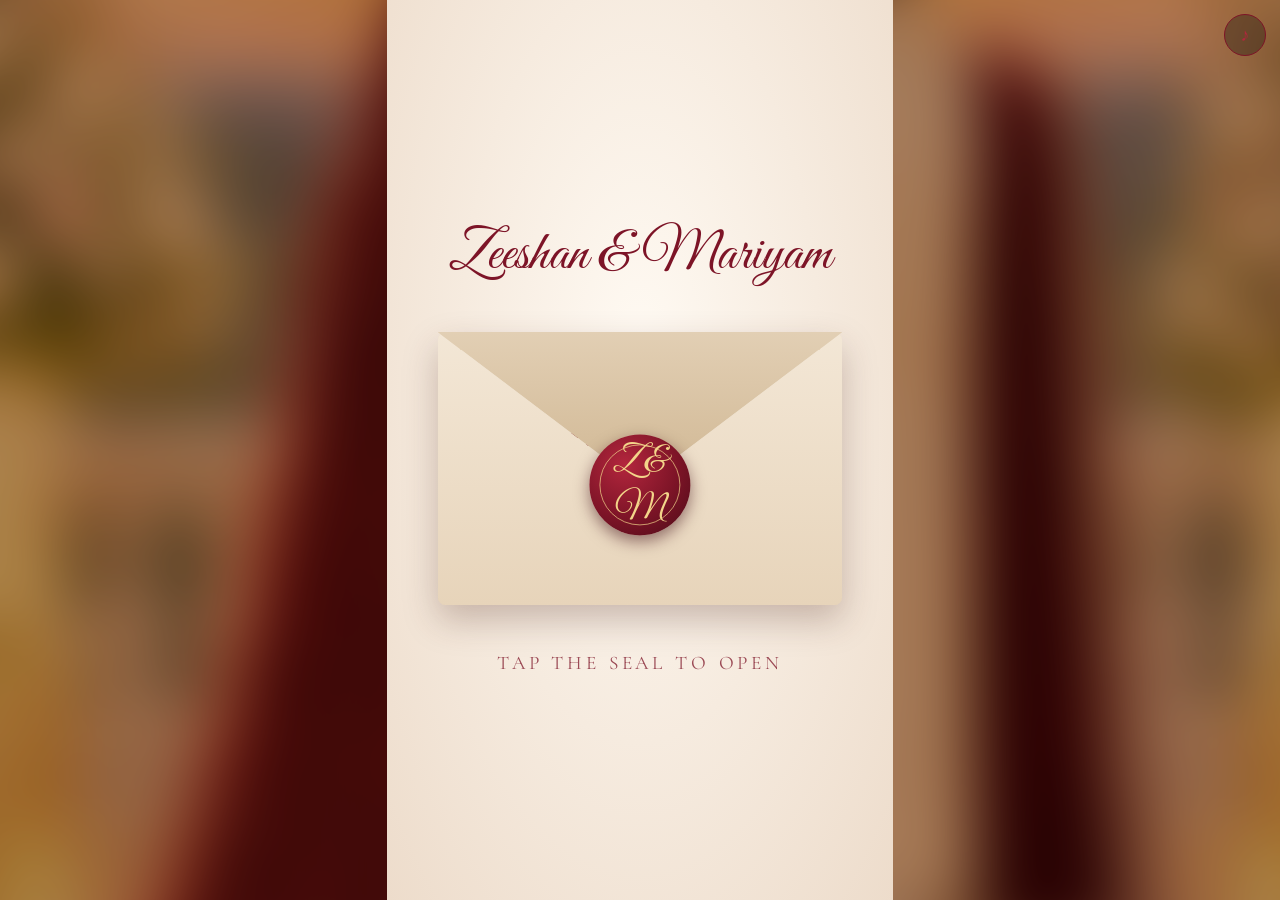
<file: barat.html>
<!doctype html>
<html lang="en">
<head>
<meta charset="utf-8">
<meta name="robots" content="noindex,nofollow">
<meta name="viewport" content="width=device-width,initial-scale=1">
<title>Barat Invitation</title>
<link href="https://fonts.googleapis.com/css2?family=Amiri&family=Cormorant+Garamond:wght@400;600;700&family=Great+Vibes&display=swap" rel="stylesheet">
<link rel="stylesheet" href="card.css">
</head>
<body>
<script>
  // Sab details yahan se badlein
  window.CARD = {
    theme: 'sunset',
    image: 'barat-sunset.jpg',
    intro: 'You are invited',
    title: 'Barat Invitation - Zeeshan & Mariyam',
    host: 'Mr &amp; Mrs. Ahmad Shakeel Butt',
    event: 'Barat Ceremony',
    groom: 'Zeeshan Ahmad',
    with: 'with',
    bride: 'Mariyam Tariq',
    date: 'Saturday, 05 December 2026',
    timeLabel: 'Sehra Bandi',
    time: '05:00 PM',
    contactsTitle: 'RSVP',
    timeAddr: '292-B3, Johar Town',
    venue: 'Faletti&rsquo;s Banquet Hall',
    address: 'Airport Road, Lahore',
    contacts: [
      { name: 'Faizan Ahmad', tel: '0341-6800179' },
      { name: 'Ahmad Shakeel', tel: '0325-0503595' }
    ],
    inv: {
      blessing: 'A joyous occasion awaits with blessings from the Almighty',
      host: 'Mr and Mrs Ahmad Shakeel Butt',
      invite: 'delightfully invite you to celebrate the',
      of: 'of their beloved son',
      ayah: {
        ar: 'وَمِنْ آيَاتِهِ أَنْ خَلَقَ لَكُم مِّنْ أَنفُسِكُمْ أَزْوَاجًا لِّتَسْكُنُوا إِلَيْهَا وَجَعَلَ بَيْنَكُم مَّوَدَّةً وَرَحْمَةً',
        en: 'And among His signs is that He created for you spouses from among yourselves, that you may find tranquility in them, and He placed between you love and mercy.',
        ref: 'Surah Ar-Rum 30:21'
      }
    },
    dua: {
      ar: 'بَارَكَ اللَّهُ لَكُمَا وَبَارَكَ عَلَيْكُمَا وَجَمَعَ بَيْنَكُمَا فِي خَيْرٍ',
      en: 'May Allah bless you both, shower His blessings upon you, and unite you both in goodness.'
    },
    envelope: true,
    monogram: 'Z &amp; M',
    envTitle: 'Zeeshan &amp; Mariyam',
    countdownTo: '2026-12-05T17:00:00+05:00',
    mapQuery: 'Falettis Banquet Hall Airport Road Lahore',
    map: 'https://www.google.com/maps/search/?api=1&query=Falettis+Banquet+Hall+Airport+Road+Lahore',
    music: 'music/barat.mp3'
  };
</script>
<script src="card.js"></script>
</body>
</html>
</file>
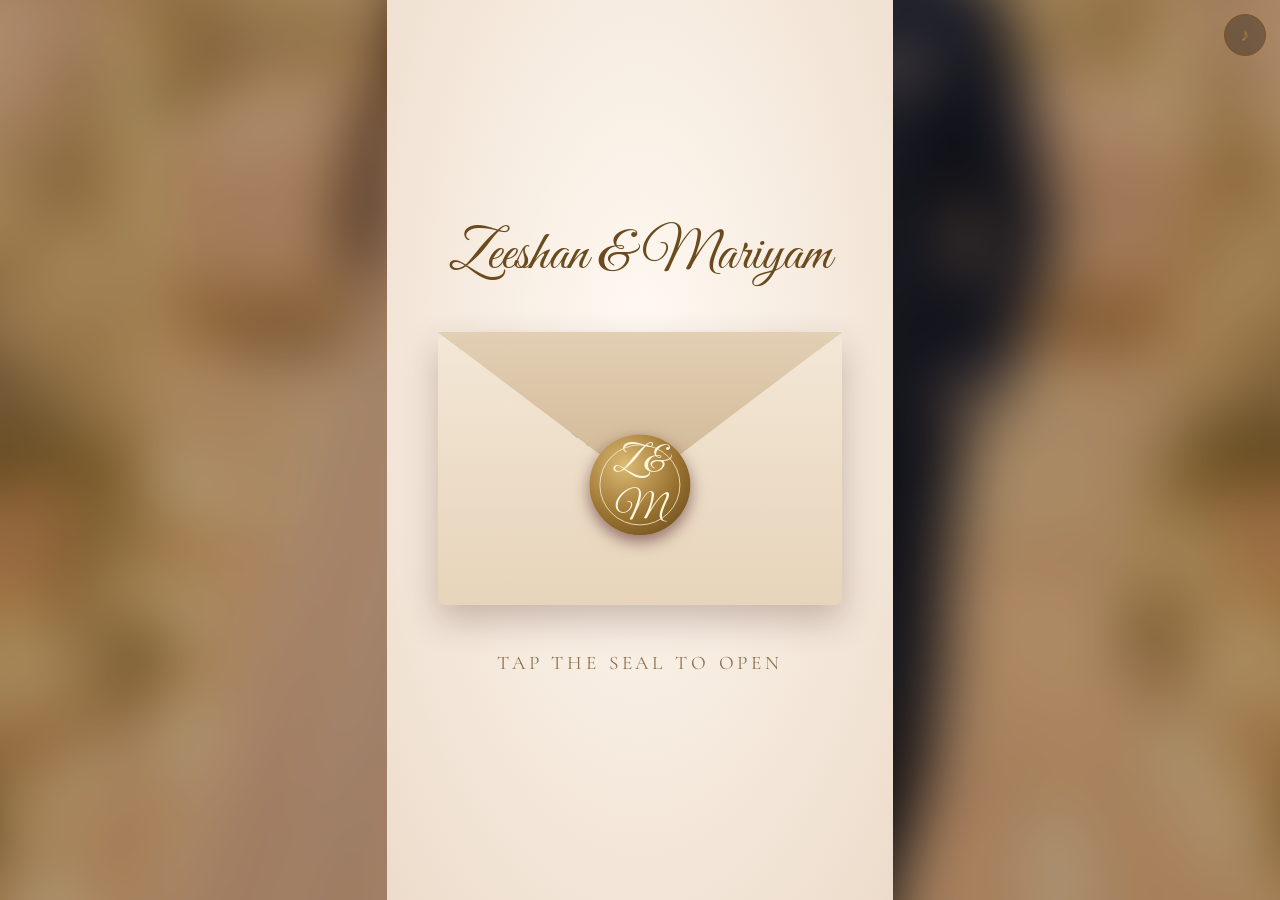
<file: walima.html>
<!doctype html>
<html lang="en">
<head>
<meta charset="utf-8">
<meta name="robots" content="noindex,nofollow">
<meta name="viewport" content="width=device-width,initial-scale=1">
<title>Walima Invitation</title>
<link href="https://fonts.googleapis.com/css2?family=Amiri&family=Cormorant+Garamond:wght@400;600;700&family=Great+Vibes&display=swap" rel="stylesheet">
<link rel="stylesheet" href="card.css">
</head>
<body>
<script>
  // Sab details yahan se badlein
  window.CARD = {
    theme: 'champagne',
    image: 'walima-champagne.jpg',
    intro: 'You are invited',
    title: 'Walima Invitation - Zeeshan & Mariyam',
    inv: {
      host: 'Mr. and Mrs. Ahmad Shakeel Butt',
      invite: 'cordially invite you to the Walima reception celebrating the marriage of their son',
      after: 'Please honour us with your presence and bless the couple with your heartfelt duas as we celebrate this special occasion.',
      ayah: {
        ar: 'وَمِنْ آيَاتِهِ أَنْ خَلَقَ لَكُم مِّنْ أَنفُسِكُمْ أَزْوَاجًا لِّتَسْكُنُوا إِلَيْهَا وَجَعَلَ بَيْنَكُم مَّوَدَّةً وَرَحْمَةً',
        en: 'And among His signs is that He created for you spouses from among yourselves, that you may find tranquility in them, and He placed between you love and mercy.',
        ref: 'Surah Ar-Rum 30:21'
      }
    },
    dua: {
      ar: 'بَارَكَ اللَّهُ لَكُمَا وَبَارَكَ عَلَيْكُمَا وَجَمَعَ بَيْنَكُمَا فِي خَيْرٍ',
      en: 'May Allah bless you both, shower His blessings upon you, and unite you both in goodness.'
    },
    envelope: true,
    monogram: 'Z &amp; M',
    envTitle: 'Zeeshan &amp; Mariyam',
    countdownTo: '2026-12-06T18:30:00+05:00',
    mapQuery: 'Daffodils Marquee Expo Center Road Johar Town Lahore',
    event: 'Walima',
    groom: 'Zeeshan Ahmad Butt',
    with: 'with',
    bride: 'Mariyam Tariq',
    date: 'Sunday, 06 December 2026',
    times: [
      { label: 'Reception', time: '06:30 PM' },
      { label: 'Dinner', time: '07:30 PM' }
    ],
    venue: 'Daffodils Marquee',
    address: 'Opp. Expo Center Road, Johar Town, Lahore',
    contactsTitle: 'RSVP',
    contacts: [
      { name: 'Faizan Ahmad', tel: '0341-6800179' },
      { name: 'Ahmad Shakeel', tel: '0325-0503595' }
    ],
    map: 'https://www.google.com/maps/search/?api=1&query=Daffodils+Marquee+Expo+Center+Road+Johar+Town+Lahore',
    music: 'music/walima.mp3'
};
</script>
<script src="card.js"></script>
</body>
</html>
</file>
<file: card.css>
*{box-sizing:border-box;margin:0;padding:0}
html,body{height:100%;background:#000}
body{font-family:'Cormorant Garamond',serif;overflow:hidden;-webkit-tap-highlight-color:transparent}

.theme-barat{
  --gold:#b98a45;--gold2:#e2c07a;--ink:#5e3427;--ink2:#8a5846;
  --scrim:255,250,244;--veil:rgba(255,250,244,.90);--veil2:rgba(247,228,216,.96);
  --btn-bg:#b98a45;--btn-fg:#fff;
}
.theme-sunset{
  --gold:#7d1427;--gold2:#b3263d;--ink:#5a0f1d;--ink2:#7e3a47;
  --scrim:255,240,226;--veil:rgba(255,244,232,.93);--veil2:rgba(250,226,210,.97);
  --btn-bg:#7d1427;--btn-fg:#fff4e8;
}
.theme-sunset .scrim.t{background:linear-gradient(rgba(255,240,226,.5),rgba(255,240,226,.18) 60%,rgba(255,240,226,0))}
.theme-sunset .scrim.b{background:linear-gradient(rgba(255,240,226,0),rgba(255,240,226,.6) 45%,rgba(255,240,226,.78))}
.theme-sunset .shade{background:linear-gradient(transparent,rgba(70,15,25,.5))}
.theme-walima{
  --gold:#d9a441;--gold2:#f3d58a;--ink:#f6dc9a;--ink2:#e8c394;
  --scrim:22,6,8;--veil:rgba(30,8,10,.90);--veil2:rgba(16,4,6,.96);
  --btn-bg:#d9a441;--btn-fg:#2c130c;
}

.scene{position:fixed;inset:0;overflow:hidden;background:#000}
.blur{position:absolute;inset:-5%;background-size:cover;background-position:center;filter:blur(28px) brightness(.7);transform:scale(1.1)}
.frame{position:relative;height:min(100vh,calc(100vw / .5625));width:min(100vw,calc(100vh * .5625));height:min(100svh,calc(100vw / .5625));width:min(100vw,calc(100svh * .5625));margin:auto;overflow:hidden;--u:3.75px;
  top:50%;transform:translateY(-50%)}

.pic{position:absolute;inset:0;background-size:cover;background-position:center;
  transition:transform 6s ease-out;animation:breathe 14s ease-in-out infinite alternate}
@keyframes breathe{from{transform:scale(1)}to{transform:scale(1.04)}}
.open .pic{animation:none;transform:scale(1.06)}

.scroller{position:absolute;inset:0;overflow-y:hidden;overflow-x:hidden;scrollbar-width:none;overscroll-behavior:contain}
.scroller::-webkit-scrollbar{display:none}
.open .scroller{overflow-y:auto}

/* before tap */
.shade{position:absolute;left:0;right:0;bottom:0;height:42%;pointer-events:none;
  background:linear-gradient(transparent,rgba(0,0,0,.55));transition:opacity .8s}
.theme-barat .shade{background:linear-gradient(transparent,rgba(60,30,20,.5))}
.open .shade{opacity:0}
.hello{position:absolute;left:0;right:0;bottom:18vh;bottom:18svh;text-align:center;color:#fff;
  text-shadow:0 2px 14px rgba(0,0,0,.65);transition:opacity .8s;pointer-events:none}
.hello .a{font-family:'Amiri',serif;font-size:calc(7 * var(--u))}
.hello .b{font-family:'Great Vibes',cursive;font-size:calc(13 * var(--u));line-height:1.1;margin-top:4px}
.open .hello{opacity:0}

/* hero */
.hero{position:relative;height:100%;text-align:center;color:var(--ink)}
.scrim{position:absolute;left:0;right:0;opacity:0;transition:opacity 2s ease 1s;pointer-events:none}
.scrim.t{top:0;height:36%;background:linear-gradient(rgba(var(--scrim),.92),rgba(var(--scrim),.7) 55%,rgba(var(--scrim),0))}
.scrim.b{bottom:0;height:34%;background:linear-gradient(rgba(var(--scrim),0),rgba(var(--scrim),.78) 45%,rgba(var(--scrim),.92))}
.open .scrim{opacity:1}
.top{position:absolute;top:calc(3 * var(--u));left:0;right:0;padding:0 calc(5 * var(--u))}
.bottom{position:absolute;bottom:calc(6 * var(--u));left:0;right:0;padding:0 calc(5 * var(--u))}
.rv{opacity:0;transform:translateY(calc(4 * var(--u)));transition:opacity 1.2s ease,transform 1.2s ease}
.open .rv{opacity:1;transform:none}
.open .rv:nth-child(1){transition-delay:1.4s}
.open .rv:nth-child(2){transition-delay:2.0s}
.open .rv:nth-child(3){transition-delay:2.6s}
.open .rv:nth-child(4){transition-delay:3.2s}
.open .rv:nth-child(5){transition-delay:3.8s}
.open .rv:nth-child(6){transition-delay:4.4s}

.bism{font-family:'Amiri',serif;font-size:calc(7.5 * var(--u));line-height:1.3}
.event{font-family:'Great Vibes',cursive;font-size:calc(26 * var(--u));line-height:1;margin-top:calc(.5 * var(--u));white-space:nowrap;
  background:linear-gradient(180deg,var(--gold2),var(--gold));-webkit-background-clip:text;background-clip:text;color:transparent;
  filter:drop-shadow(0 1px 0 rgba(0,0,0,.08))}
.event.long{font-size:calc(14 * var(--u))}
.name{font-family:'Great Vibes',cursive;font-size:calc(12.5 * var(--u));line-height:1}
.weds{font-size:calc(3.8 * var(--u));letter-spacing:.34em;text-transform:uppercase;color:var(--ink2);margin:0}
.date{font-size:calc(5.8 * var(--u));font-weight:700;letter-spacing:.04em;margin-top:calc(1.5 * var(--u))}
.hint{position:absolute;left:0;right:0;bottom:calc(1 * var(--u));font-size:calc(3.2 * var(--u));letter-spacing:.2em;text-transform:uppercase;color:var(--ink2);
  opacity:0;animation:hint 1.6s ease-in-out infinite alternate 6s;pointer-events:none}
.open .hint{opacity:1}
@keyframes hint{from{transform:translateY(0);opacity:.5}to{transform:translateY(5px);opacity:1}}

/* details page */
.details{position:relative;min-height:100%;padding:calc(16 * var(--u)) 0 calc(14 * var(--u));display:flex;flex-direction:column;justify-content:center;text-align:center;color:var(--ink);
  background:linear-gradient(rgba(var(--scrim),0),var(--veil) 14%,var(--veil2))}
.card{width:86%;margin:0 auto;padding:calc(22 * var(--u)) calc(6 * var(--u)) calc(9 * var(--u));border:1.5px solid var(--gold);border-radius:calc(44 * var(--u)) calc(44 * var(--u)) calc(4 * var(--u)) calc(4 * var(--u));position:relative}
.card::before{content:"";position:absolute;inset:calc(2.4 * var(--u));border:1px solid var(--gold);opacity:.5;border-radius:calc(41 * var(--u)) calc(41 * var(--u)) calc(3 * var(--u)) calc(3 * var(--u));pointer-events:none}
.host{font-size:calc(5.4 * var(--u));font-weight:700;letter-spacing:.1em;text-transform:uppercase;line-height:1.4}
.tag{font-size:calc(4.6 * var(--u));letter-spacing:.2em;text-transform:uppercase;color:var(--ink2);margin-top:calc(2 * var(--u))}
.rule{width:calc(36 * var(--u));height:1px;margin:calc(6 * var(--u)) auto calc(5 * var(--u));background:linear-gradient(90deg,transparent,var(--gold),transparent)}
.time{font-size:calc(6.8 * var(--u));font-weight:700;letter-spacing:.02em;line-height:1.15;white-space:nowrap}
.addr{font-size:calc(5.4 * var(--u));color:var(--ink2);margin-top:calc(1 * var(--u));line-height:1.35}
.venue{font-size:calc(7.4 * var(--u));font-weight:700;margin-top:calc(1 * var(--u));line-height:1.2}
.contacts{display:flex;justify-content:center;gap:calc(7 * var(--u));font-size:calc(5 * var(--u));line-height:1.5}
.contacts a{color:var(--ink2);text-decoration:none}
.contacts b{display:block;color:var(--ink);font-weight:700;letter-spacing:.03em;font-size:calc(5.4 * var(--u))}

.map{display:inline-block;margin-top:calc(9 * var(--u));font-size:calc(5.2 * var(--u));font-weight:700;letter-spacing:.14em;text-transform:uppercase;text-decoration:none;
  padding:calc(3 * var(--u)) calc(8 * var(--u));border-radius:40px;background:var(--btn-bg);color:var(--btn-fg)}
.credit{display:block;margin-top:calc(7 * var(--u));font-size:calc(3.2 * var(--u));letter-spacing:.04em;color:var(--ink2);opacity:.65;text-decoration:none}

/* tap button */
.tap{position:absolute;left:50%;bottom:7vh;bottom:7svh;transform:translateX(-50%);z-index:6;font-family:'Cormorant Garamond',serif;font-size:21px;font-weight:700;
  letter-spacing:.14em;text-transform:uppercase;padding:14px 34px;border:none;border-radius:40px;background:var(--btn-bg);color:var(--btn-fg);cursor:pointer;
  animation:pulse 2s infinite;transition:opacity .6s}
@keyframes pulse{0%{box-shadow:0 0 0 0 rgba(217,164,65,.7)}70%{box-shadow:0 0 0 16px rgba(217,164,65,0)}100%{box-shadow:0 0 0 0 rgba(217,164,65,0)}}
.open .tap{opacity:0;pointer-events:none}

.mute{position:fixed;top:14px;right:14px;z-index:20;width:42px;height:42px;border-radius:50%;border:1.5px solid var(--gold);
  background:rgba(0,0,0,.3);color:var(--gold2);font-size:18px;cursor:pointer;display:none}
.mute.show{display:block}

/* petals */
.petals{position:absolute;inset:0;pointer-events:none;z-index:5;overflow:hidden}
.petal{position:absolute;top:-30px;width:12px;height:16px;border-radius:70% 0 70% 0;opacity:0;animation:fall linear infinite}
@keyframes fall{0%{transform:translate(0,-30px) rotate(0);opacity:0}10%{opacity:.9}100%{transform:translate(var(--dx),105vh) rotate(540deg);opacity:.7}}

/* ---- envelope intro, curtains, countdown, venue map ---- */
.has-env .tap,.has-env .hello,.has-env .shade{display:none}
.curtain{position:absolute;top:0;bottom:0;width:52%;z-index:4;pointer-events:none;transition:transform 2.6s cubic-bezier(.65,.02,.25,1);
  background:
    linear-gradient(rgba(0,0,0,.35),rgba(0,0,0,0) 22%,rgba(0,0,0,0) 78%,rgba(0,0,0,.3)),
    linear-gradient(90deg,#3d0a14,#7b1a2b 11%,#4a0c18 22%,#8a1f31 36%,#4a0c18 50%,#7b1a2b 64%,#3d0a14 78%,#6e1626 100%)}
.curtain.l{left:0;border-right:2px solid #d9b45a}
.curtain.r{right:0;border-left:2px solid #d9b45a}
.open .curtain.l{transform:translateX(-102%)}
.open .curtain.r{transform:translateX(102%)}
.rod{position:absolute;left:0;right:0;top:0;height:calc(2.2 * var(--u));z-index:4;pointer-events:none;background:linear-gradient(#f3d58a,#b98a2f);transition:opacity 1.2s ease 1.6s}
.open .rod{opacity:0}

.env{position:absolute;inset:0;z-index:7;display:flex;flex-direction:column;align-items:center;justify-content:center;gap:calc(9 * var(--u));
  background:radial-gradient(ellipse at 50% 40%,#fffaf3,#eddccb);transition:opacity 1s ease 1.8s}
.env-open .env{opacity:0;pointer-events:none}
.env-top{font-family:'Great Vibes',cursive;font-size:calc(11 * var(--u));color:#7d1427;text-align:center;line-height:1.1;min-height:calc(11 * var(--u))}
.envelope{position:relative;width:calc(80 * var(--u));height:calc(54 * var(--u))}
.envelope .back{position:absolute;inset:0;background:linear-gradient(#e9d9c4,#dcc7ac);border-radius:calc(1.5 * var(--u));box-shadow:0 calc(3 * var(--u)) calc(7 * var(--u)) rgba(80,40,30,.28)}
.paper{position:absolute;left:5%;right:5%;top:6%;height:88%;background:#fffdf8;border:1px solid #c9a96a;border-radius:calc(1 * var(--u));z-index:1;
  display:flex;flex-direction:column;align-items:center;justify-content:center;text-align:center;color:#7d1427;transition:transform 1.3s ease .9s}
.paper .p1{font-family:'Amiri',serif;font-size:calc(5 * var(--u))}
.paper .p2{font-family:'Great Vibes',cursive;font-size:calc(12 * var(--u));line-height:1.1}
.env-open .paper{transform:translateY(-38%)}
.pocket{position:absolute;inset:0;z-index:2;border-radius:calc(1.5 * var(--u));background:linear-gradient(#f3e7d6,#e7d4ba);
  clip-path:polygon(0 0,50% 56%,100% 0,100% 100%,0 100%)}
.flap{position:absolute;left:0;right:0;top:0;height:56%;z-index:3;transform-origin:50% 0;transition:transform 1.1s ease;
  background:linear-gradient(#e2cfb4,#d0b793);clip-path:polygon(0 0,100% 0,50% 100%)}
.env-open .flap{transform:rotateX(180deg);z-index:0}
.seal{position:absolute;left:50%;top:56%;width:calc(20 * var(--u));height:calc(20 * var(--u));transform:translate(-50%,-50%);z-index:4;border:none;border-radius:50%;cursor:pointer;
  background:radial-gradient(circle at 35% 30%,#b3263d,#7d1427 55%,#4a0b17);color:#f3d58a;font-family:'Great Vibes',cursive;font-size:calc(7.4 * var(--u));
  box-shadow:0 calc(1.2 * var(--u)) calc(3 * var(--u)) rgba(60,10,20,.5);animation:sealpulse 2s infinite;transition:opacity .5s,transform .5s}
.seal::before{content:"";position:absolute;inset:calc(2 * var(--u));border-radius:50%;border:1px solid rgba(243,213,138,.7)}
@keyframes sealpulse{0%{box-shadow:0 calc(1.2 * var(--u)) calc(3 * var(--u)) rgba(60,10,20,.5),0 0 0 0 rgba(125,20,39,.5)}70%{box-shadow:0 calc(1.2 * var(--u)) calc(3 * var(--u)) rgba(60,10,20,.5),0 0 0 calc(4 * var(--u)) rgba(125,20,39,0)}100%{box-shadow:0 calc(1.2 * var(--u)) calc(3 * var(--u)) rgba(60,10,20,.5),0 0 0 0 rgba(125,20,39,0)}}
.env-open .seal{opacity:0;transform:translate(-50%,-50%) scale(1.35);animation:none}
.env-hint{font-size:calc(3.8 * var(--u));letter-spacing:.2em;text-transform:uppercase;color:#7d1427;opacity:.75}

.cd{width:86%;margin:calc(9 * var(--u)) auto 0;text-align:center;color:var(--ink)}
.cd-t{font-family:'Great Vibes',cursive;font-size:calc(10.5 * var(--u));line-height:1.1;color:var(--gold)}
.cd-row{display:flex;justify-content:center;gap:calc(3 * var(--u));margin-top:calc(3.5 * var(--u))}
.cdb{width:calc(18.5 * var(--u));padding:calc(3.2 * var(--u)) 0 calc(2.4 * var(--u));border:1.5px solid var(--gold);border-radius:calc(3 * var(--u));background:rgba(255,255,255,.4)}
.cdb b{display:block;font-size:calc(9.8 * var(--u));font-weight:700;line-height:1}
.cdb span{display:block;font-size:calc(2.9 * var(--u));letter-spacing:.14em;text-transform:uppercase;color:var(--ink2);margin-top:calc(1.6 * var(--u))}
.cd-s2{font-size:calc(4.8 * var(--u));font-style:italic;color:var(--ink2);margin-top:calc(3.5 * var(--u))}
.vn{width:86%;margin:calc(10 * var(--u)) auto 0;text-align:center}
.mapframe{display:block;width:100%;height:calc(64 * var(--u));border:1.5px solid var(--gold);border-radius:calc(4 * var(--u));margin-top:calc(3.5 * var(--u));background:#eee}
.vn .map{margin-top:calc(5 * var(--u))}

/* ---- invitation wording page + islamic ornaments ---- */
.inv{position:relative;min-height:100%;padding:calc(15 * var(--u)) calc(8 * var(--u)) calc(13 * var(--u));text-align:center;color:var(--ink);overflow:hidden;
  display:flex;flex-direction:column;align-items:center;justify-content:center;
  background:linear-gradient(rgba(var(--scrim),0),var(--veil) 14%,var(--veil2))}
.inv + .details{background:var(--veil2)}
.crescent{width:calc(15 * var(--u));height:calc(15 * var(--u));color:var(--gold);margin-bottom:calc(2 * var(--u))}
.bism2{font-family:'Amiri',serif;font-size:calc(8.5 * var(--u));line-height:1.4}
.blessing{font-size:calc(5.6 * var(--u));font-style:italic;line-height:1.35;color:var(--ink2);margin-top:calc(2 * var(--u));padding:0 calc(3 * var(--u))}
.divider{display:flex;align-items:center;justify-content:center;gap:calc(3 * var(--u));width:calc(62 * var(--u));margin:calc(5 * var(--u)) auto;color:var(--gold)}
.divider::before,.divider::after{content:"";flex:1;height:1px;background:linear-gradient(90deg,transparent,currentColor)}
.divider::after{background:linear-gradient(270deg,transparent,currentColor)}
.divider svg{width:calc(6 * var(--u));height:calc(6 * var(--u));flex:none}
.inv .host{font-size:calc(6 * var(--u))}
.inv .tag{font-size:calc(4.6 * var(--u));letter-spacing:.12em;margin-top:calc(2 * var(--u));line-height:1.5}
.event2{font-family:'Great Vibes',cursive;font-size:calc(14.5 * var(--u));line-height:1.05;margin:calc(1 * var(--u)) 0 0;white-space:nowrap;
  background:linear-gradient(180deg,var(--gold2),var(--gold));-webkit-background-clip:text;background-clip:text;color:transparent}
.inv .name{font-size:calc(13 * var(--u));margin-top:calc(2.5 * var(--u))}
.ayah-ar{font-family:'Amiri',serif;font-size:calc(6.4 * var(--u));line-height:1.9;direction:rtl;padding:0 calc(2 * var(--u))}
.ayah-en{font-size:calc(4.4 * var(--u));font-style:italic;line-height:1.45;color:var(--ink2);margin-top:calc(2 * var(--u));padding:0 calc(3 * var(--u))}
.ayah-ref{font-size:calc(3.6 * var(--u));letter-spacing:.16em;text-transform:uppercase;color:var(--gold);margin-top:calc(2.5 * var(--u))}
.dua{width:86%;margin:calc(11 * var(--u)) auto 0;text-align:center;color:var(--ink)}
.dua .divider{margin-top:0}

/* time label, RSVP heading, walima tweaks */
.tl{margin-top:0;margin-bottom:calc(1.5 * var(--u))}
.rsvp{font-size:calc(5.4 * var(--u));font-weight:700;letter-spacing:.34em;text-indent:.34em;color:var(--gold);margin-bottom:calc(3 * var(--u))}
.theme-walima .cdb{background:rgba(255,255,255,.06)}

/* ---- champagne theme (walima), long names, closing line ---- */
.theme-champagne{
  --gold:#7a5420;--gold2:#a9803a;--ink:#4a3320;--ink2:#6f553d;
  --scrim:255,247,236;--veil:rgba(255,249,240,.93);--veil2:rgba(247,234,214,.97);
  --btn-bg:#9a7230;--btn-fg:#fff;
}
.theme-champagne .scrim.t{background:linear-gradient(rgba(255,247,236,.62),rgba(255,247,236,.22) 60%,rgba(255,247,236,0))}
.theme-champagne .scrim.b{background:linear-gradient(rgba(255,247,236,0),rgba(255,247,236,.62) 45%,rgba(255,247,236,.82))}
.theme-champagne .shade{background:linear-gradient(transparent,rgba(80,55,25,.5))}
.theme-champagne .curtain{background:
    linear-gradient(rgba(0,0,0,.25),rgba(0,0,0,0) 22%,rgba(0,0,0,0) 78%,rgba(0,0,0,.2)),
    linear-gradient(90deg,#8d6b35,#d9bd86 11%,#a9843f 22%,#e6cf9f 36%,#a9843f 50%,#d9bd86 64%,#8d6b35 78%,#c9a35a 100%)}
.theme-champagne .env-top{color:#6b4a1e}
.theme-champagne .paper{color:#6b4a1e}
.theme-champagne .env-hint{color:#6b4a1e}
.theme-champagne .seal{background:radial-gradient(circle at 35% 30%,#dcbb74,#9a7230 55%,#5e4318);color:#fff6dc}
.theme-champagne .seal::before{border-color:rgba(255,246,220,.75)}
.name.sm{font-size:calc(10.6 * var(--u))}
.inv .name.sm{font-size:calc(11 * var(--u))}
.after{font-size:calc(4.6 * var(--u));font-style:italic;line-height:1.5;color:var(--ink2);margin-top:calc(5 * var(--u));padding:0 calc(2 * var(--u))}
.gap{height:calc(3.5 * var(--u))}

/* "open in browser" bar, shown only inside WhatsApp / preview viewers */
#openbar{position:fixed;top:0;left:0;right:0;z-index:50;display:flex;gap:8px;align-items:center;justify-content:space-between;padding:8px 10px;background:rgba(20,20,20,.93);color:#fff;font:13px/1.3 system-ui,-apple-system,sans-serif}
#openbar button{flex:none;border:0;border-radius:16px;padding:8px 13px;background:#e2c07a;color:#222;font-weight:700;font-size:13px}
#openbar i{font-style:normal;font-size:22px;padding:0 4px;cursor:pointer}
</file>
